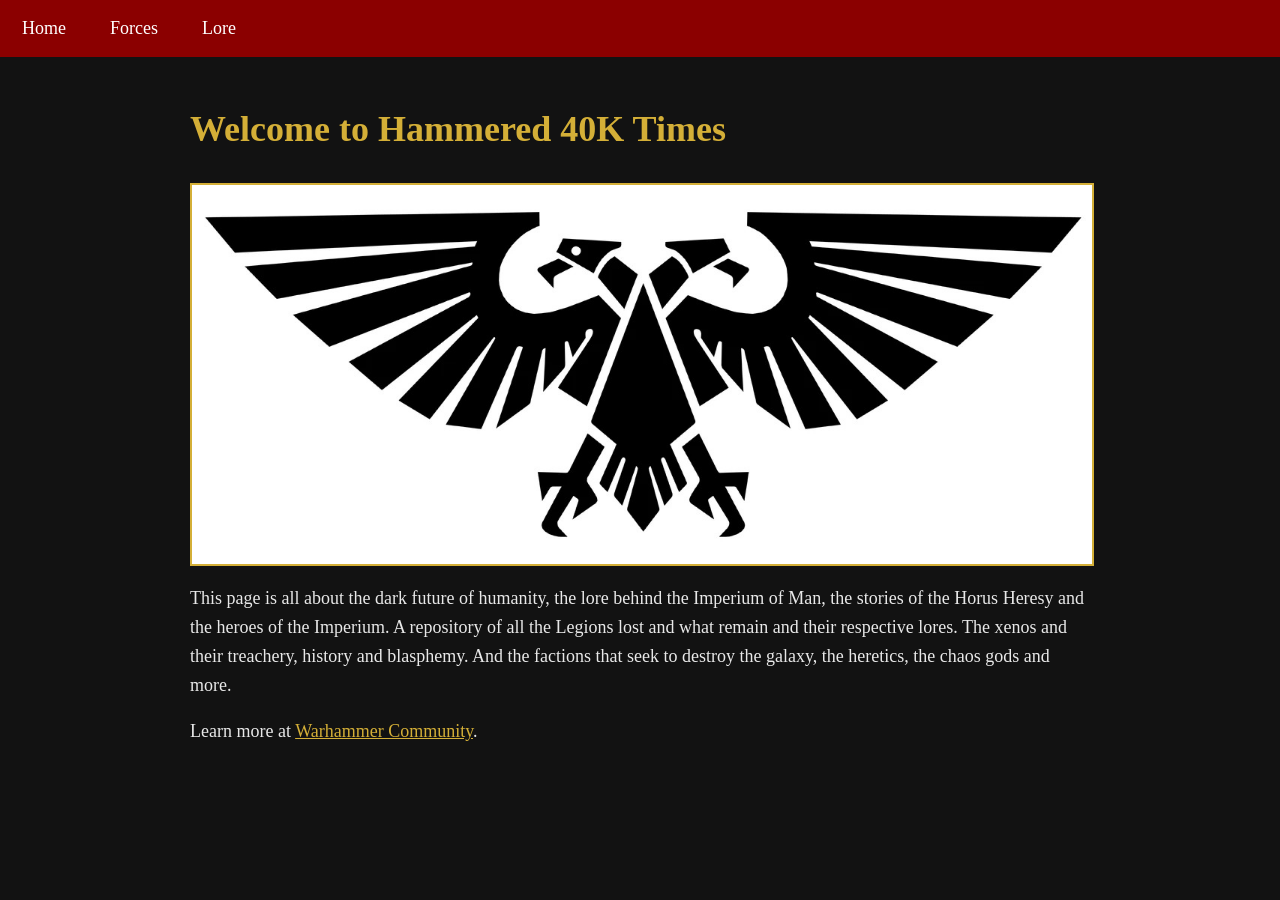
<file: index.html>
<!DOCTYPE html>
<html lang="en">
<head>
    <meta charset="UTF-8">
    <meta name="viewport" content="width=device-width, initial-scale=1.0">
    <title>HOME | Hammered 40K Times</title>
    <link rel="stylesheet" href="css/style.css">
</head>
<body>
    <nav>
        <ul>
            <li><a href="index.html">Home</a></li>
            <li><a href="profiles.html">Forces</a></li>
            <li><a href="data.html">Lore</a></li>
        </ul>
    </nav> 

<main>
    <h1>Welcome to Hammered 40K Times</h1>
    <img src="img/imperium-of-man-home-banner.jpg" alt="Banner showing the Imperium of Man">
    <p>This page is all about the dark future of humanity, the lore behind the Imperium of Man, the stories of the Horus Heresy and the heroes of the Imperium. A repository of all the Legions lost and what remain and their respective lores. The xenos and their treachery, history and blasphemy. And the factions that seek to destroy the galaxy, the heretics, the chaos gods and more.</p>
    <p>Learn more at <a href="https://www.warhammer-community.com" target="_blank" rel="noopener">Warhammer Community</a>.</p>
 </main>
</body>
</html>
</file>
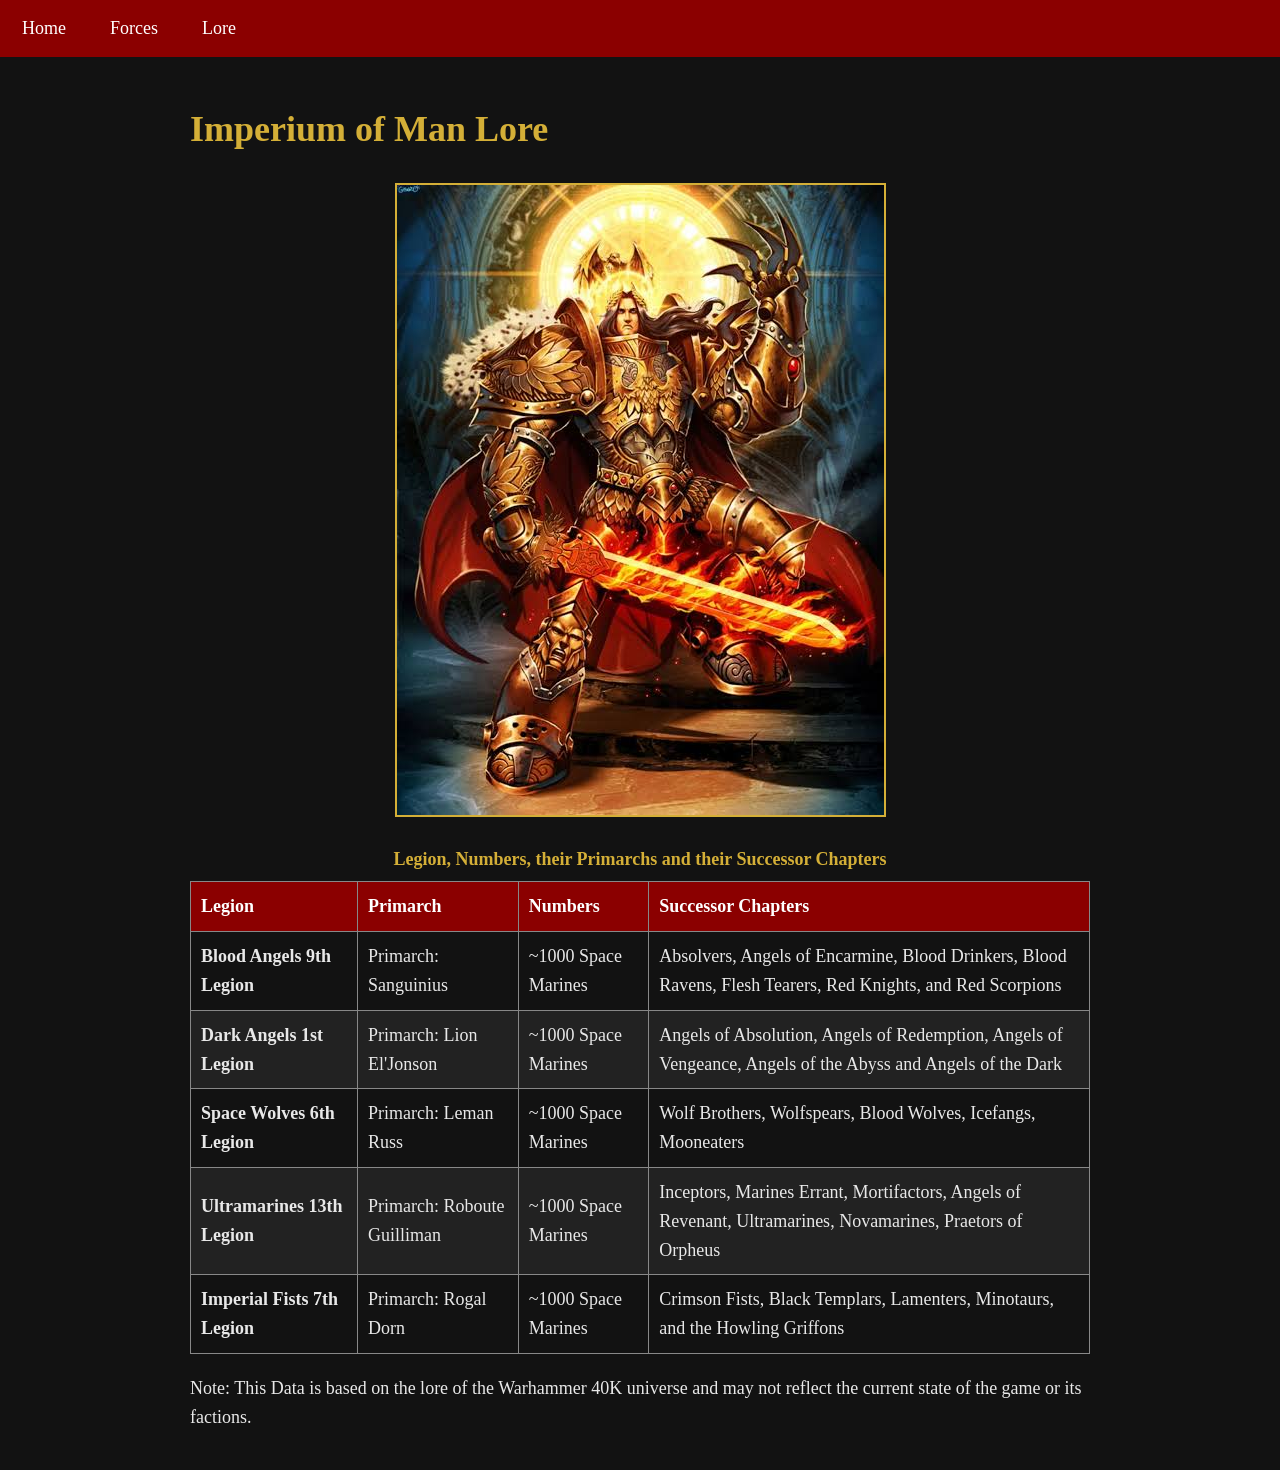
<file: data.html>
<!DOCTYPE html>
<html lang="en">
<head>
    <meta charset="UTF-8">
    <meta name="viewport" content="width=device-width, initial-scale=1.0">
    <title>Lore | Hammered 40K Times</title>
    <link rel="stylesheet" href="css/style.css">
</head>
<body>
    <nav>
        <ul>
            <li><a href="index.html">Home</a></li>
            <li><a href="profiles.html">Forces</a></li>
            <li><a href="data.html">Lore</a></li>
        </ul>
    </nav>

<main>
    <h1>Imperium of Man Lore</h1>
    <img src="img/emperor-of-mankind-imperium-lore.jpg" alt="Emperor of Mankind" class="lore-image">
    <table>
        <caption>Legion, Numbers, their Primarchs and their Successor Chapters</caption>
        <thead>
            <tr>
                <th scope="col">Legion</th>
                <th scope="col">Primarch</th>
                <th scope="col">Numbers</th>
                <th scope="col">Successor Chapters</th>
            </tr>
        </thead>
        <tbody>
            <tr>
                <th scope="row">Blood Angels 9th Legion</th>
                <td>Primarch: Sanguinius</td>
                <td>~1000 Space Marines</td>
                <td>Absolvers, Angels of Encarmine, Blood Drinkers, Blood Ravens, Flesh Tearers, Red Knights, and Red Scorpions</td>
            </tr>
            <tr>
                <th scope="row">Dark Angels 1st Legion</th>
                <td>Primarch: Lion El'Jonson</td>
                <td>~1000 Space Marines</td>
                <td>Angels of Absolution, Angels of Redemption, Angels of Vengeance, Angels of the Abyss and Angels of the Dark</td>
            </tr>
            <tr>
                <th scope="row">Space Wolves 6th Legion</th>
                <td>Primarch: Leman Russ</td>
                <td>~1000 Space Marines</td>
                <td>Wolf Brothers, Wolfspears, Blood Wolves, Icefangs, Mooneaters</td>
            </tr>
            <tr>
                <th scope="row">Ultramarines 13th Legion</th>
                <td>Primarch: Roboute Guilliman</td>
                <td>~1000 Space Marines</td>
                <td>Inceptors, Marines Errant, Mortifactors, Angels of Revenant, Ultramarines, Novamarines, Praetors of Orpheus</td>
            </tr>
            <tr>
                <th scope="row">Imperial Fists 7th Legion</th>
                <td>Primarch: Rogal Dorn</td>
                <td>~1000 Space Marines</td>
                <td>Crimson Fists, Black Templars, Lamenters, Minotaurs, and the Howling Griffons</td>
            </tr>
        </tbody>
    </table>
    <p>Note: This Data is based on the lore of the Warhammer 40K universe and may not reflect the current state of the game or its factions.</p>
</main>
</body>
</html>
</file>
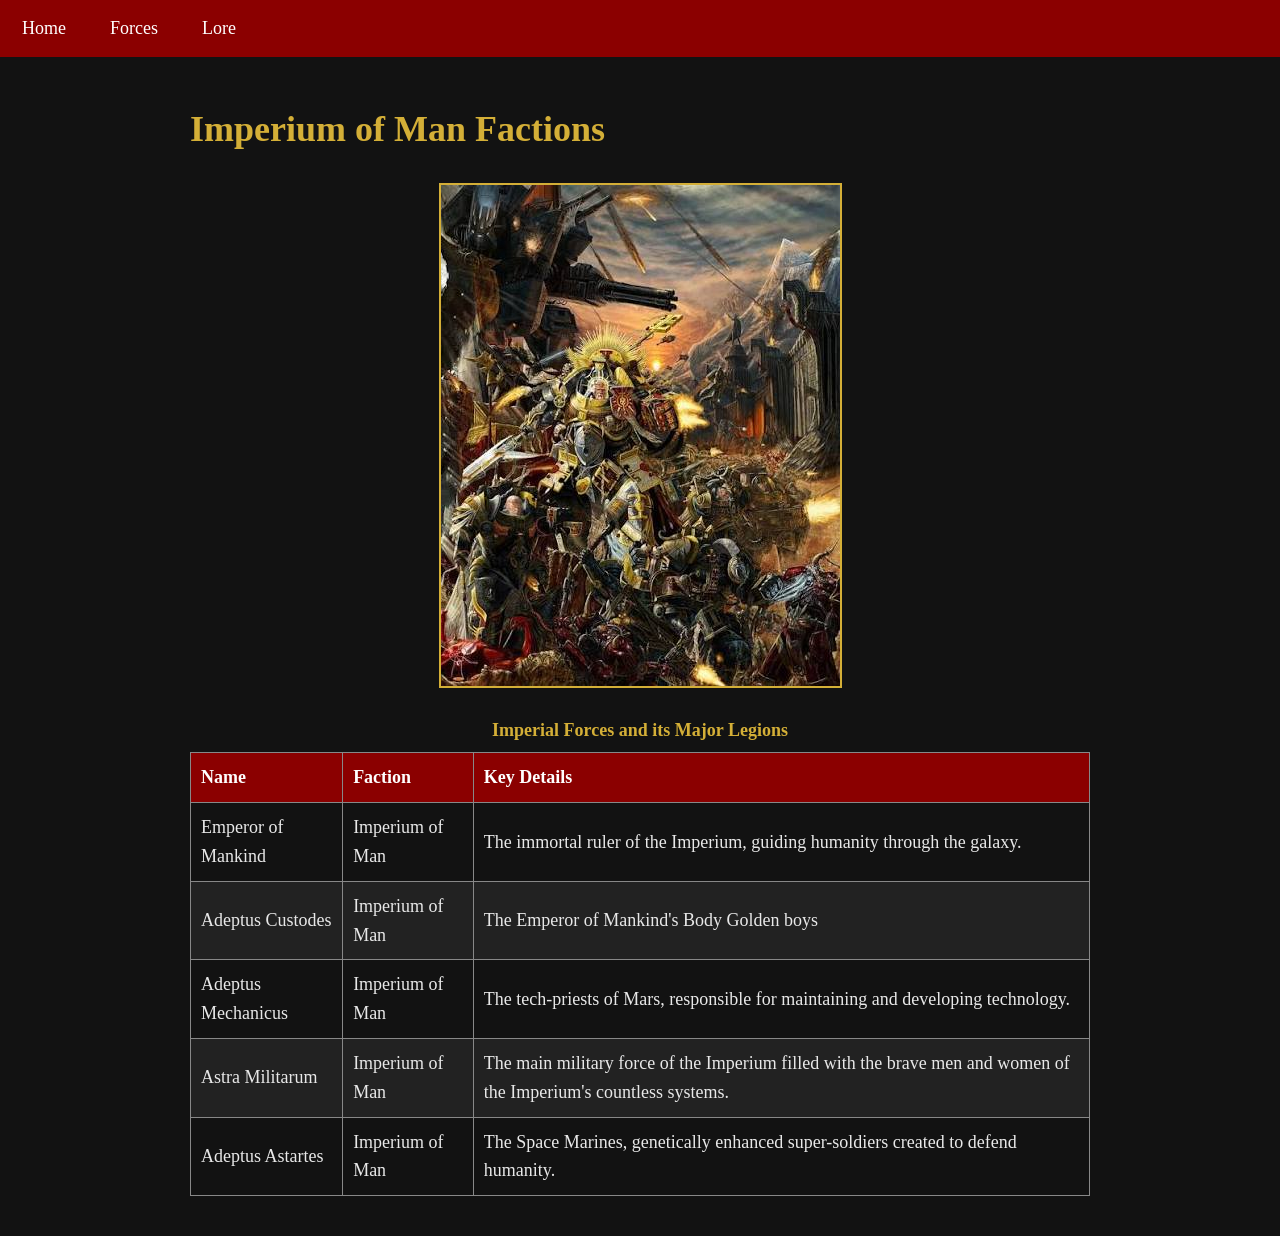
<file: profiles.html>
<!DOCTYPE html>
<html lang="en">
<head>
    <meta charset="UTF-8">
    <meta name="viewport" content="width=device-width, initial-scale=1.0">
    <title>Forces | Hammered 40K Times</title>
    <link rel="stylesheet" href="css/style.css">
</head>
<body>
    <nav>
        <ul>
            <li><a href="index.html">Home</a></li>
            <li><a href="profiles.html">Forces</a></li>
            <li><a href="data.html">Lore</a></li>
        </ul>
    </nav>

    <main>
        <h1>Imperium of Man Factions</h1>
        <img src="img/imperium-of-man-profile.jpg" alt="Imperium of Man Profile" class="profile-image">
        <table>
            <caption>Imperial Forces and its Major Legions</caption>
            <thead>
                <tr>
                    <th scope="col">Name</th>
                    <th scope="col">Faction</th>
                    <th scope="col">Key Details</th>
                </tr>
            </thead>
            <tbody>
                <tr>
                    <td>Emperor of Mankind</td>
                    <td>Imperium of Man</td>
                    <td>The immortal ruler of the Imperium, guiding humanity through the galaxy.</td>
                </tr>
                <tr>
                    <td>Adeptus Custodes</td>
                    <td>Imperium of Man</td>
                    <td>The Emperor of Mankind's Body Golden boys</td>
                </tr>
                <tr>
                    <td>Adeptus Mechanicus</td>
                    <td>Imperium of Man</td>
                    <td>The tech-priests of Mars, responsible for maintaining and developing technology.</td>
                </tr>
                <tr>
                    <td>Astra Militarum</td>
                    <td>Imperium of Man</td>
                    <td>The main military force of the Imperium filled with the brave men and women of the Imperium's countless systems.</td>
                </tr>
                <tr>
                    <td>Adeptus Astartes</td>
                    <td>Imperium of Man</td>
                    <td>The Space Marines, genetically enhanced super-soldiers created to defend humanity.</td>
                </tr>
            </tbody>
        </table>
    </main>
</body>
</html>
</file>
<file: css/style.css>
body {
  font-family: Georgia, serif;
  font-size: 18px;
  line-height: 1.6;
  background: #121212;
  color: #e8e8e8;
  margin: 0;
}

nav ul {
  list-style: none;
  display: flex;
  margin: 0;
  padding: 0;
  background: #8b0000;
}

nav a {
  display: block;
  padding: 14px 22px;
  color: #ffffff;
  text-decoration: none;
}

nav a:hover {
  background: #d4af37;
  color: #121212;
}


main {
  max-width: 900px;
  margin: 0 auto;
  padding: 20px;
}

h1, h2, caption, a {
  color: #d4af37;
}

img {
  max-width: 100%;
  height: auto;
  border: 2px solid #d4af37;
  display: block;
  margin: 0 auto;
}

table {
  width: 100%;
  border-collapse: collapse;
  margin: 20px 0;
}

caption {
  font-weight: bold;
  padding: 8px;
}

th, td {
  border: 1px solid #888888;
  padding: 10px;
  text-align: left;
}

thead th {
  background: #8b0000;
  color: #ffffff;
}

tbody tr:nth-child(even) {
  background: #222222;
}
</file>
